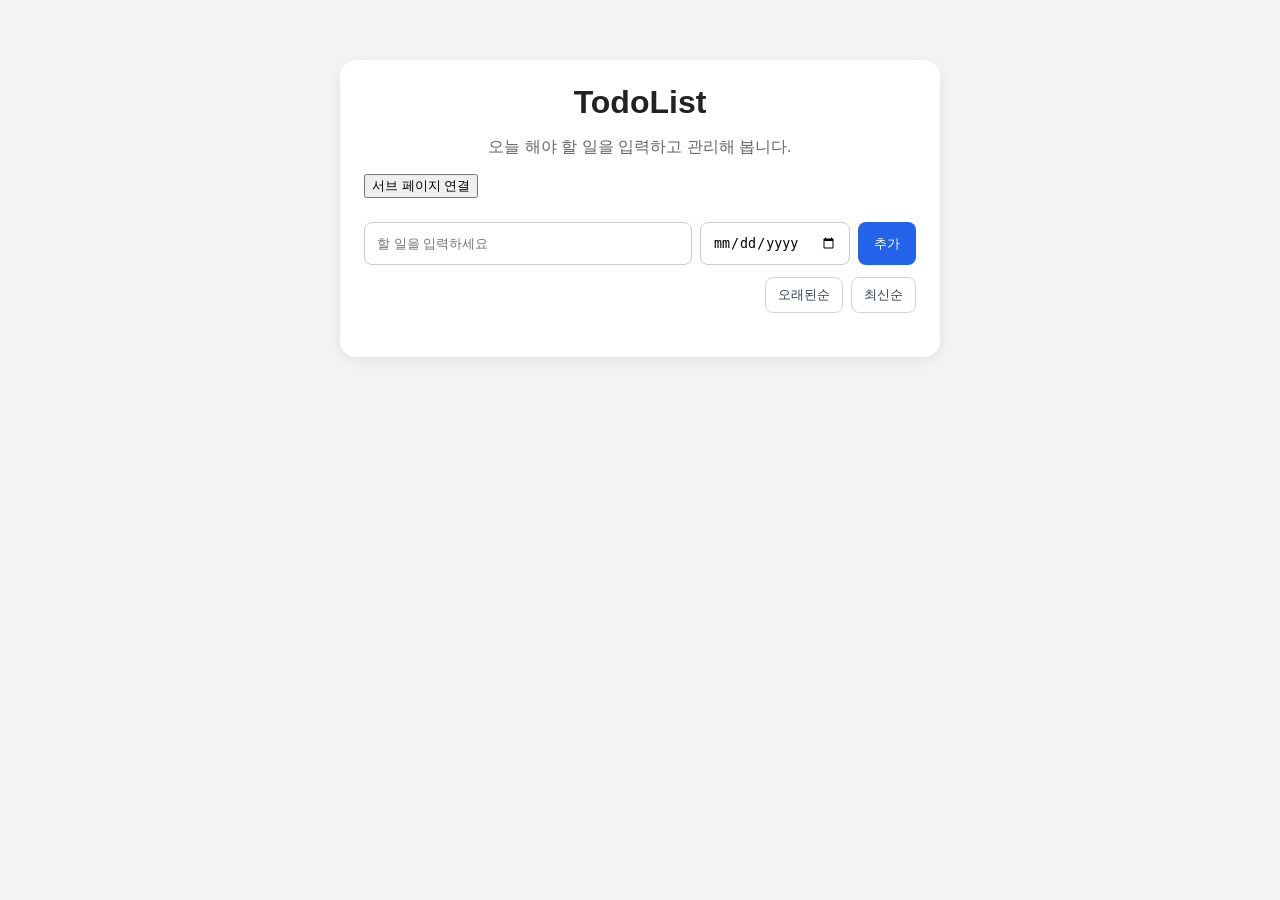
<file: index.html>
<!DOCTYPE html>
<html lang="ko">
<head>
    <meta charset="UTF-8">
    <meta name="viewport" content="width=device-width, initial-scale=1.0">
    <title>TodoList 실습</title>
    <!-- CSS 파일 연결 -->
    <link rel="stylesheet" href="style.css">
    <!-- JavaScript 파일 연결 -->
    <!-- defer는 HTML을 먼저 읽은 뒤 JavaScript를 실행하게 한다. -->
    <script src="app.js" defer></script>
</head>
<body>
    <main class="container">
        <h1>TodoList</h1>
        <p class="description">오늘 해야 할 일을 입력하고 관리해 봅니다.</p>

        <!-- 서브페이지 연결 버튼 -->
        <button onclick="location.href='serve1.html'">서브 페이지 연결
        </button>
        <!-- 할 일 입력 폼 --> 
        <form id="todoForm" class="todo-form">
            <input
                type="text"
                id="todoInput"
                placeholder="할 일을 입력하세요"
                autocomplete="off"
            >
            <input
                type="date"
                id="deadlineInput"
                aria-label="마감일"
            >
            <button type="submit">추가</button>
        </form>
        <!-- 마감일 기준 정렬 버튼 -->
        <div class="sort-controls" aria-label="마감일 정렬">
            <button type="button" id="sortOldestButton">오래된순</button>
            <button type="button" id="sortNewestButton">최신순</button>
        </div>
        <!-- 할 일 목록이 출력될 영역 -->
        <ul id="todoList" class="todo-list"></ul>
    </main>
</body>
</html>
</file>
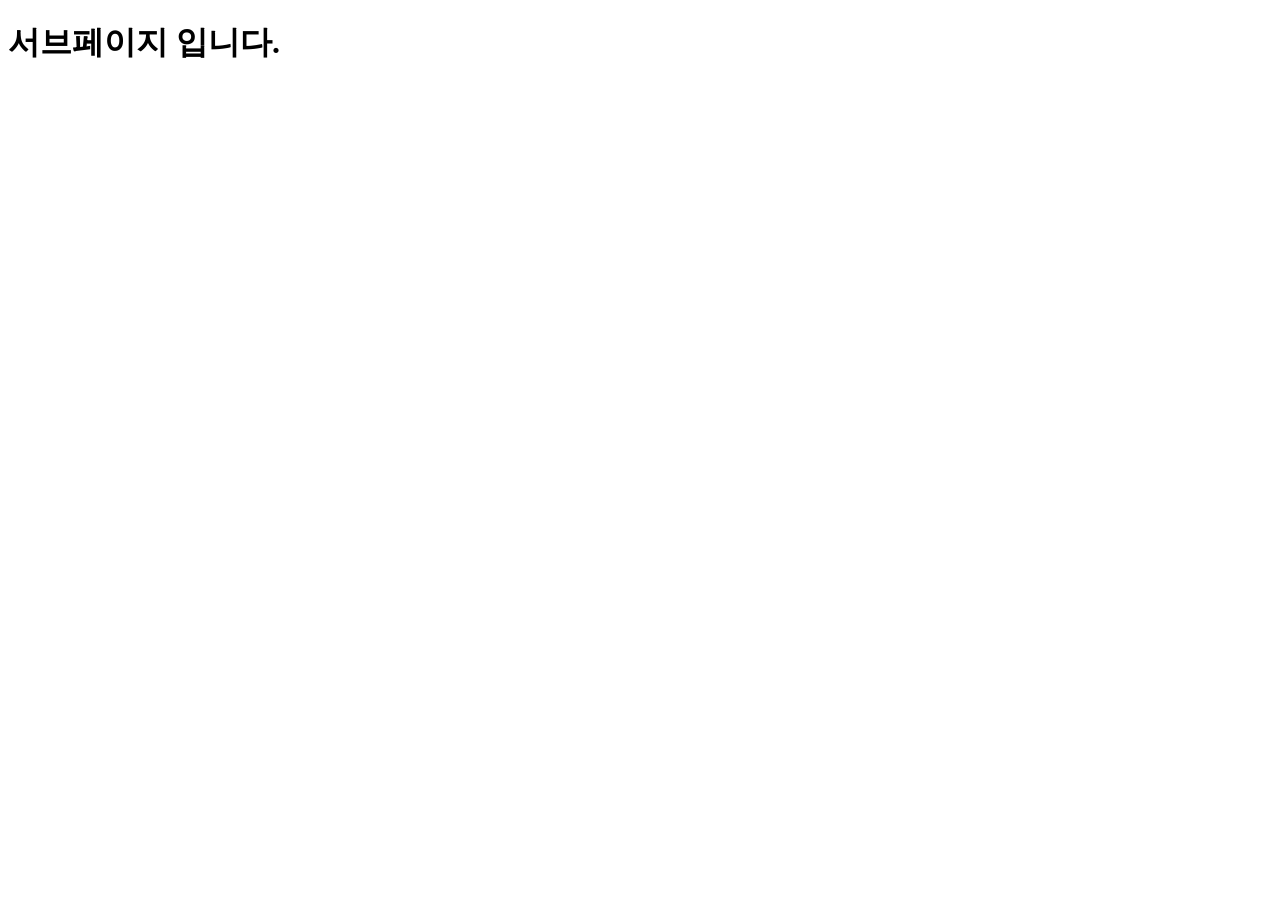
<file: serve1.html>
<!DOCTYPE html>
<html lang="en">
<head>
    <meta charset="UTF-8">
    <meta name="viewport" content="width=device-width, initial-scale=1.0">
    <title>Document</title>
</head>
<body>
    <h1>서브페이지 입니다.</h1>
</body>
</html>
</file>
<file: style.css>
/* 모든 요소의 크기 계산 방식을 통일한다. */
* {
    box-sizing: border-box;
}
body {
    margin: 0;
    font-family: Arial, "맑은 고딕", sans-serif;
    background-color: #f3f4f6;
    color: #222;
}
/* 전체 앱 영역 */
.container {
    width: 90%;
    max-width: 600px;
    margin: 60px auto;
    padding: 24px;
    background-color: white;
    border-radius: 16px;
    box-shadow: 0 4px 16px rgba(0, 0, 0, 0.08);
}
h1 {
    margin: 0;
    text-align: center;
}
.description {
    text-align: center;
    color: #666;
}
/* 입력 폼 */
.todo-form {
    display: flex;
    gap: 8px;
    margin-top: 24px;
}
.todo-form input {
    flex: 1;
    padding: 12px;
    border: 1px solid #ccc;
    border-radius: 8px;
}
.todo-form input[type="date"] {
    flex: 0 0 150px;
}
.todo-form button {
    padding: 12px 16px;
    border: none;
    border-radius: 8px;
    color: white;
    background-color: #2563eb;
    cursor: pointer;
}
.sort-controls {
    display: flex;
    justify-content: flex-end;
    gap: 8px;
    margin-top: 12px;
}
.sort-controls button {
    padding: 8px 12px;
    border: 1px solid #d1d5db;
    border-radius: 8px;
    color: #374151;
    background-color: #ffffff;
    cursor: pointer;
}
.sort-controls button:hover {
    border-color: #2563eb;
    color: #2563eb;
}
/* 할 일 목록 */
.todo-list {
    padding: 0;
    margin-top: 20px;
    list-style: none;
}
/* 할 일 1개 항목 */
.todo-item {
    display: flex;
    justify-content: space-between;
    align-items: center;
    gap: 12px;
    margin-bottom: 10px;
    padding: 12px;
    border: 1px solid #ddd;
    border-radius: 10px;
    background-color: #ffffff;
    cursor: grab;
    transition: opacity 0.2s, transform 0.2s, box-shadow 0.2s;
}
.todo-item:active {
    cursor: grabbing;
}
.todo-item.dragging {
    opacity: 0.5;
    transform: scale(1.02);
    box-shadow: 0 8px 18px rgba(0, 0, 0, 0.12);
}
.todo-item.overdue {
    border-color: #fecaca;
    background-color: #fff7f7;
}
.todo-content {
    display: flex;
    flex: 1;
    flex-direction: column;
    gap: 4px;
    min-width: 0;
}
.todo-text {
    overflow-wrap: anywhere;
}
.todo-deadline {
    color: #6b7280;
    font-size: 13px;
}
.todo-item.overdue .todo-deadline {
    color: #dc2626;
    font-weight: 700;
}
/* 완료된 할 일 */
.todo-item.done .todo-text {
    color: #999;
    text-decoration: line-through;
}
.todo-item.done .todo-deadline {
    color: #999;
}
/* 완료, 삭제 버튼 영역 */
.todo-actions {
    display: flex;
    gap: 6px;
}
.todo-actions button {
    padding: 6px 10px;
    border: none;
    border-radius: 6px;
    cursor: pointer;
}
.done-button {
    background-color: #e5e7eb;
}
.delete-button {
    color: white;
    background-color: #ef4444;
}

@media (max-width: 520px) {
    .todo-form {
        flex-direction: column;
    }

    .todo-form input[type="date"] {
        flex-basis: auto;
    }

    .sort-controls {
        justify-content: stretch;
    }

    .sort-controls button {
        flex: 1;
    }

    .todo-item {
        align-items: flex-start;
        flex-direction: column;
    }
}
</file>
